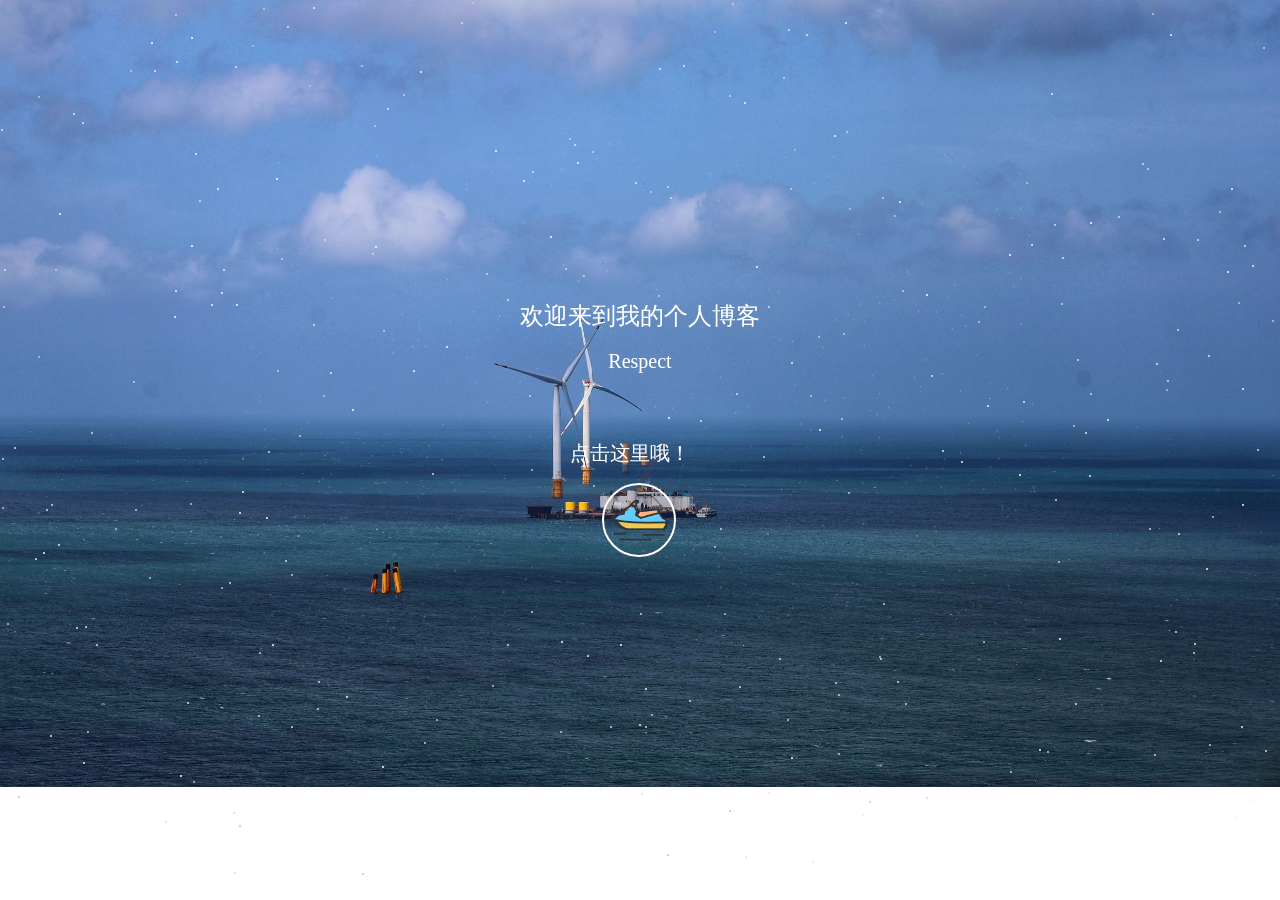
<file: index.html>
<html>
    <head>
        <title>xxx</title>
        <link rel="stylesheet" href="css/index.css">
    </head>
    <body>
        <div class="home">
            <div class="content">
                <div class="stars"></div>
                <img class="bgc" src="img/2.png" width="100%" alt="">
                <h3 class="title">欢迎来到我的个人博客</h3>
                <h3 class="titles">Respect</h3>
                <h3 class="titless">点击这里哦！</h3>
                <a href="star.html">
                    <img class="icon" src="img/kuaiting.png" alt="">
                </a>
                
            </div>
        </div>
    
    </body>
    <script>
        let mucics = document.getElementById('audio')
        document.body.addEventListener('mousemove', function() {
            setTimeout(() => {
                mucics.play();
            }, 2000);
        }, false);
    </script>
    
    </html>
</file>
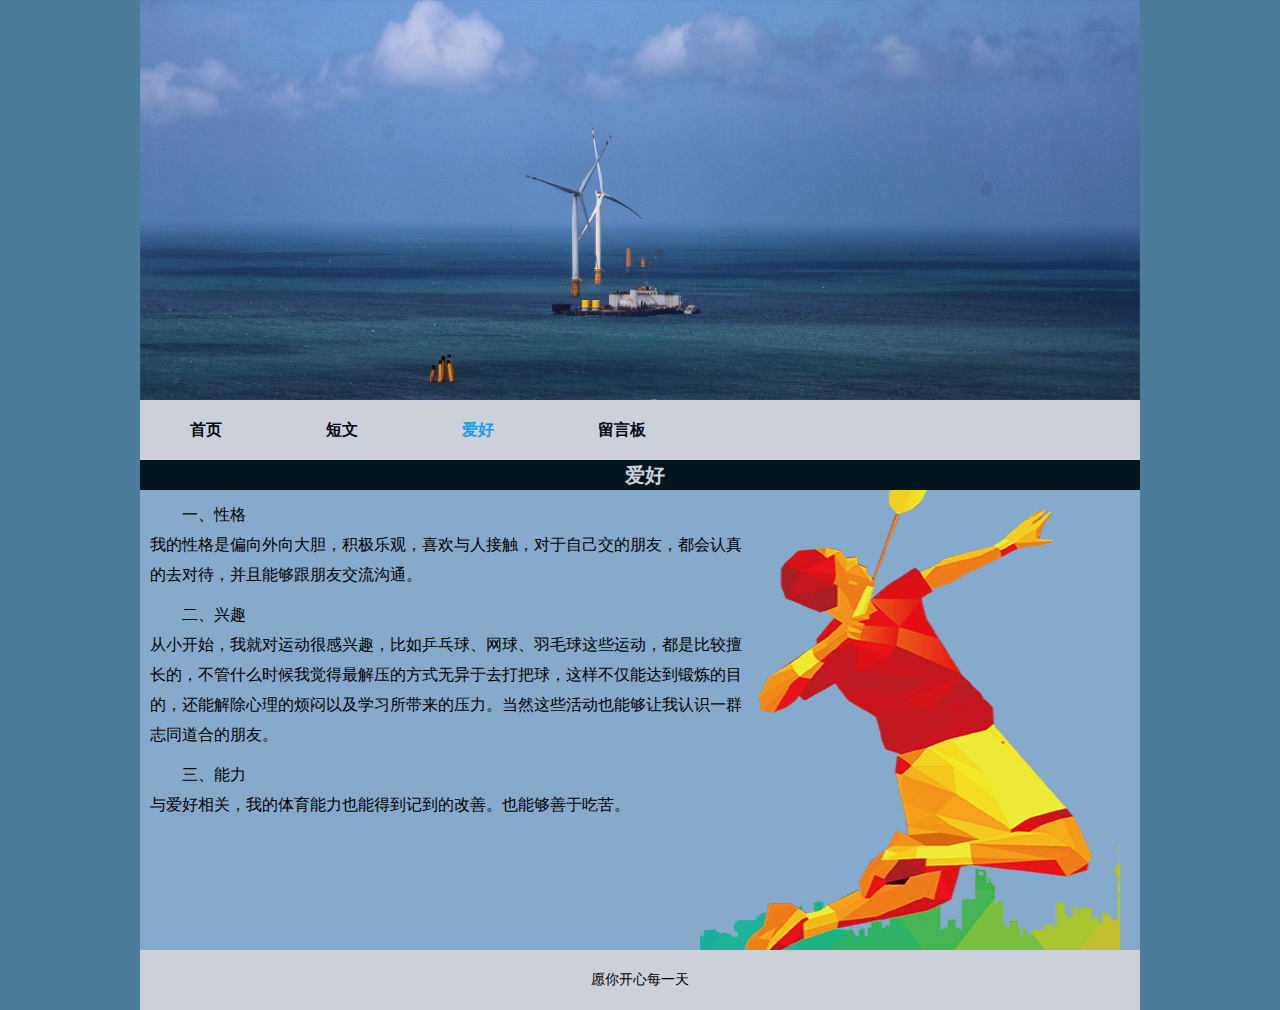
<file: aihao.html>
<html>
<head>
    <meta charset="UTF-8">
    <meta http-equiv="X-UA-Compatible" content="IE=edge">
    <meta name="viewport" content="width=device-width, initial-scale=1.0">
    <title>个人介绍</title>
    <link rel="stylesheet" href="css/aihao.css">

</head>

<body>
    <div id="bigbox">
        <div id="banner">
            <img class="img-slide img1" src="img/bg1.png" alt="1">
            <img class="img-slide img2" src="img/1.png" alt="2">
            <img class="img-slide img3" src="img/4.png" alt="3">
        </div>
        <nav>
            <a href="star.html">首页</a>
            <a href="duanwen.html">短文</a>
            <a class="dangqian">爱好</a>
            <a href="liuyan.html">留言板</a>
        </nav>
        <div id="main">
            <div id="main_right">

                <h2>爱好</h2>
                <p>
                    一、性格<br>
                    我的性格是偏向外向大胆，积极乐观，喜欢与人接触，对于自己交的朋友，都会认真的去对待，并且能够跟朋友交流沟通。
                </p>
                <p>
                    二、兴趣<br>
                    从小开始，我就对运动很感兴趣，比如乒乓球、网球、羽毛球这些运动，都是比较擅长的，不管什么时候我觉得最解压的方式无异于去打把球，这样不仅能达到锻炼的目的，还能解除心理的烦闷以及学习所带来的压力。当然这些活动也能够让我认识一群志同道合的朋友。
                </p>
                <p>
                    三、能力<br>
                    与爱好相关，我的体育能力也能得到记到的改善。也能够善于吃苦。
                </p>
                <img src="img/7.png" alt="">
            </div>
        </div>
        <footer>
            <p>
                愿你开心每一天
            </p>
        </footer>
    </div>
    <script type="text/javascript">
        var index=0;
        //效果
        function ChangeImg() {
            index++;
            var a=document.getElementsByClassName("img-slide");
            if(index>=a.length) index=0;
            for(var i=0;i<a.length;i++){
                a[i].style.display='none';
            }
            a[index].style.display='block';
        }
        //设置定时器，每隔两秒切换一张图片
        setInterval(ChangeImg,3000);
    </script>
</body>

</html>
</file>
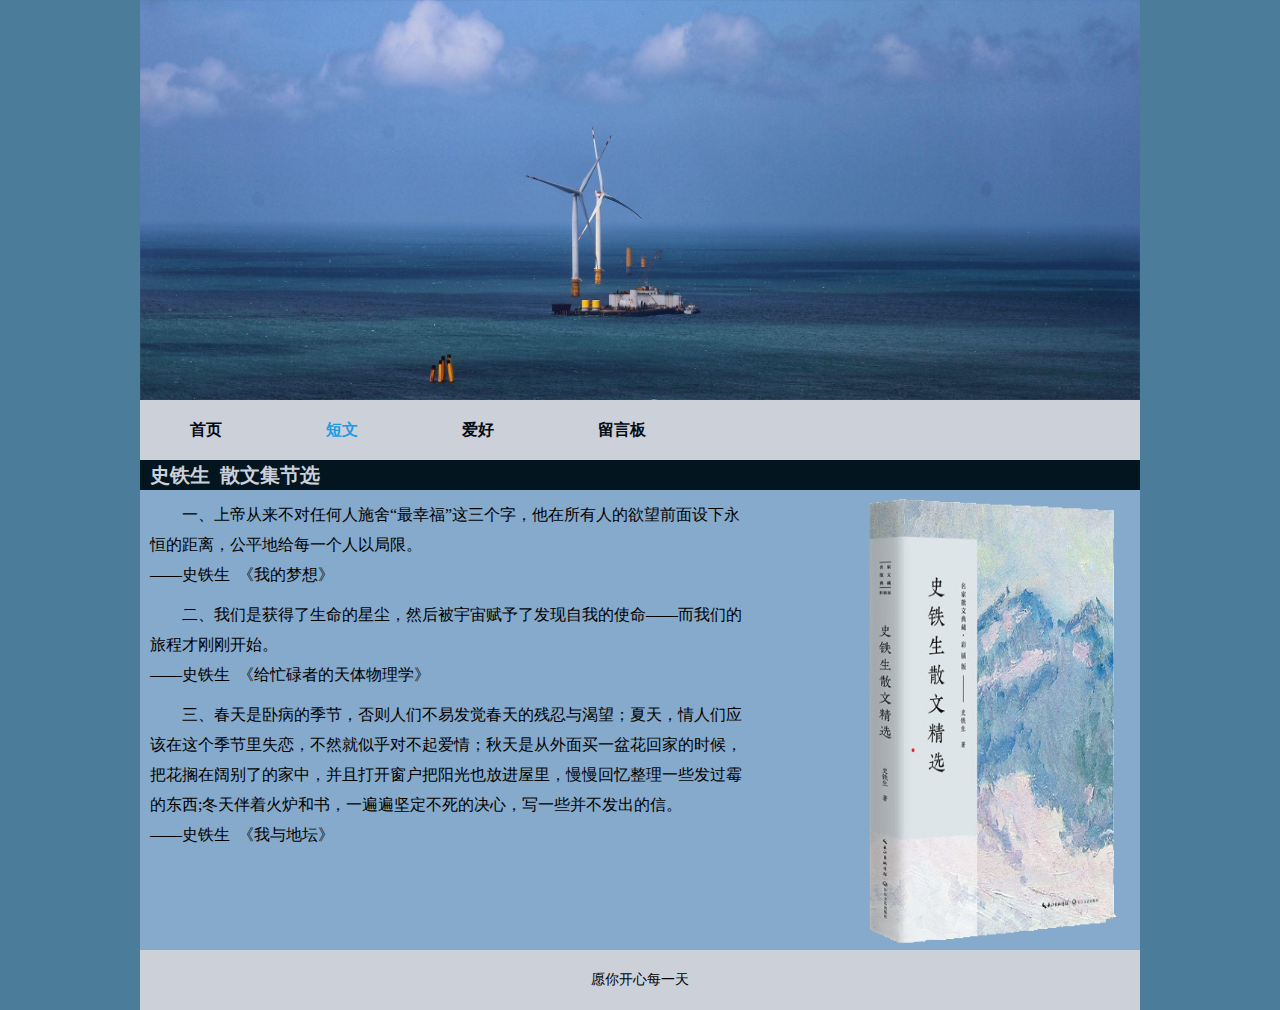
<file: duanwen.html>
<html>
<head>
    <meta charset="UTF-8">
    <meta http-equiv="X-UA-Compatible" content="IE=edge">
    <meta name="viewport" content="width=device-width, initial-scale=1.0">
    <title>个人介绍</title>
    <link rel="stylesheet" href="css/duanwen.css">

</head>

<body>
    <div id="bigbox">
        <div id="banner">
            <img class="img-slide img1" src="img/bg1.png" alt="1">
            <img class="img-slide img2" src="img/1.png" alt="2">
            <img class="img-slide img3" src="img/4.png" alt="3">
        </div>
        <nav>
            <a href="star.html">首页</a>
            <a href="" class="dangqian">短文</a>
            <a href="aihao.html">爱好</a>
            <a href="liuyan.html">留言板</a>
        </nav>
        <div id="main">
            <div id="main_right">

                <h2>史铁生&nbsp&nbsp散文集节选</h2>
                <p>
                    一、上帝从来不对任何人施舍“最幸福”这三个字，他在所有人的欲望前面设下永恒的距离，公平地给每一个人以局限。<br>
                    ——史铁生&nbsp&nbsp《我的梦想》
                </p>
                <p>
                    二、我们是获得了生命的星尘，然后被宇宙赋予了发现自我的使命——而我们的旅程才刚刚开始。<br>
                    ——史铁生&nbsp&nbsp《给忙碌者的天体物理学》
                </p>
                <p>
                    三、春天是卧病的季节，否则人们不易发觉春天的残忍与渴望；夏天，情人们应该在这个季节里失恋，不然就似乎对不起爱情；秋天是从外面买一盆花回家的时候，把花搁在阔别了的家中，并且打开窗户把阳光也放进屋里，慢慢回忆整理一些发过霉的东西;冬天伴着火炉和书，一遍遍坚定不死的决心，写一些并不发出的信。<br>
                    ——史铁生&nbsp&nbsp《我与地坛》
                </p>
                <img src="img/3.png" alt="">
            </div>
        </div>
        <footer>
            <p>
                愿你开心每一天
            </p>
        </footer>
    </div>
    <script type="text/javascript">
        var index=0;
        //效果
        function ChangeImg() {
            index++;
            var a=document.getElementsByClassName("img-slide");
            if(index>=a.length) index=0;
            for(var i=0;i<a.length;i++){
                a[i].style.display='none';
            }
            a[index].style.display='block';
        }
        //设置定时器，每隔两秒切换一张图片
        setInterval(ChangeImg,3000);
    </script>
</body>

</html>
</file>
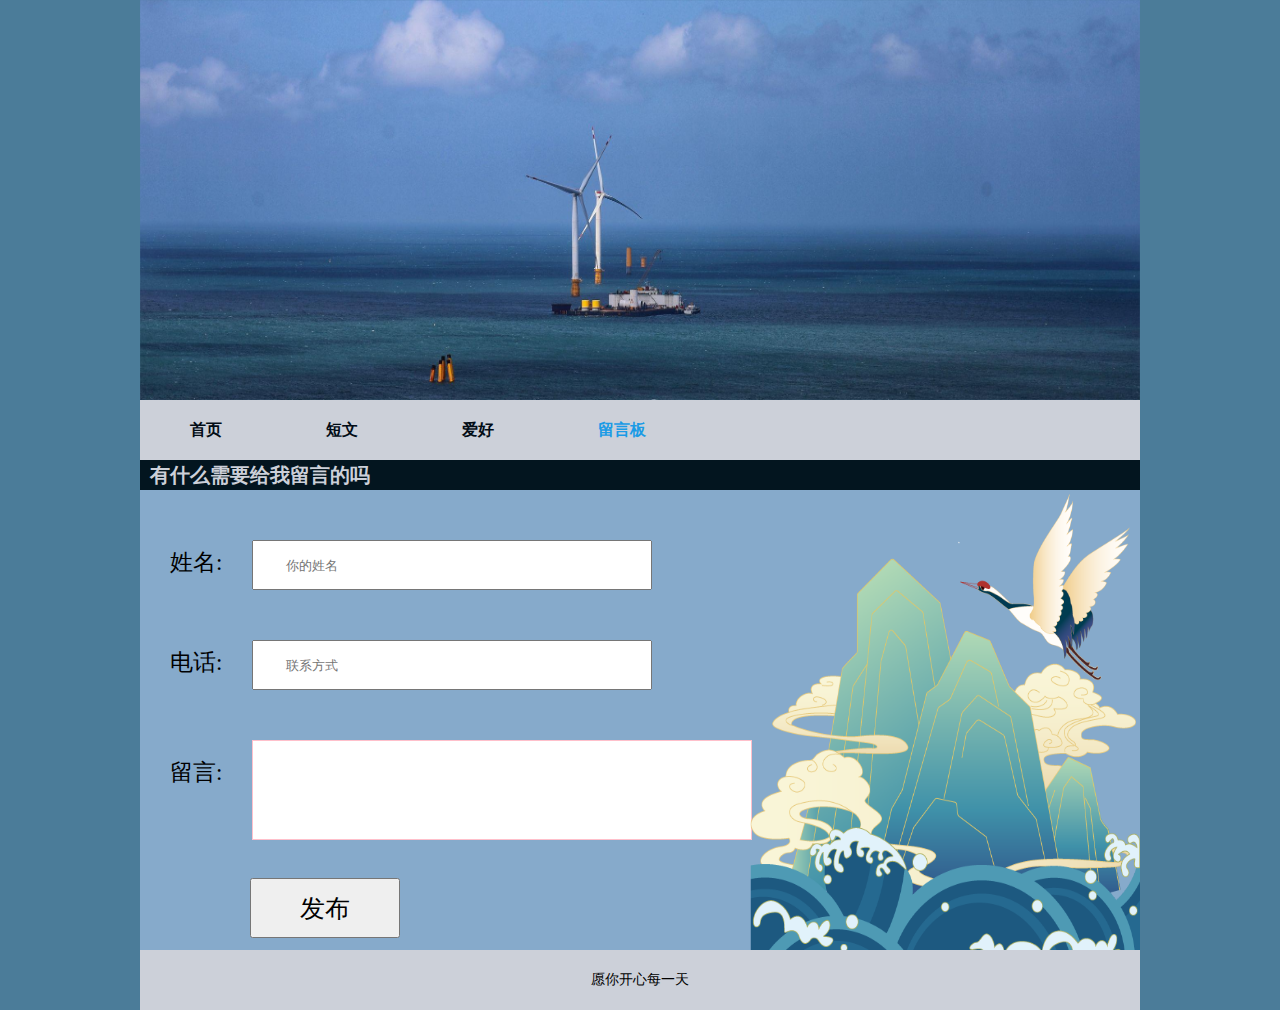
<file: liuyan.html>
<html>
<head>
    <meta charset="UTF-8">
    <meta http-equiv="X-UA-Compatible" content="IE=edge">
    <meta name="viewport" content="width=device-width, initial-scale=1.0">
    <title>个人介绍</title>
    <link rel="stylesheet" href="css/liuyan.css">

</head>

<body>
    <div id="bigbox">
        <div id="banner">
            <img class="img-slide img1" src="img/bg1.png" alt="1">
            <img class="img-slide img2" src="img/1.png" alt="2">
            <img class="img-slide img3" src="img/4.png" alt="3">
        </div>
        <nav>
            <a href="star.html">首页</a>
            <a href="duanwen.html">短文</a>
            <a href="aihao.html">爱好</a>
            <a class="dangqian">留言板</a>
        </nav>
        <div id="main">
            <div id="main_right">

                <h2>有什么需要给我留言的吗</h2>
                <p><span>姓名:</span><input id="input" type="text" placeholder="你的姓名"></p>
                <p><span>电话:</span><input id="input" type="text" placeholder="联系方式"></p>
                <p><span style="position: relative; bottom:60px;">留言:</span><textarea></textarea></p>
                <p><button>发布</button></p>
                
                
                <ul></ul>
                <script>
                    //1、获取元素
                    var txt = document.querySelector("textarea");
                    var btn = document.querySelector("button");
                    var ul = document.querySelector("ul");
                    //2、给button绑定点击事件
                    btn.onclick = function () {
                        if (txt.value == "") {//当文本框中没有文字时，提示
                            alert("您没有输入内容")
                        } else {
                            //创建元素li作为留言区
                            var li = document.createElement("li");
                            //将文本框中的内容放到li中,a标签中href中的内容代表什么都不执行
                            li.innerHTML = txt.value + "<a href='javascript:;'>删除</a>"
                            txt.value = "";//添加之后文本框的内容清空
                            //将留言添加到ul中，而且在最上方
                            ul.insertBefore(li, ul.children[0]);
                            //当点击删除时删除ul中的li
                            var as = document.querySelectorAll("a");
                            //循环给每个删除绑定事件
                            for (var i = 0; i < as.length; i++) {
                                as[i].onclick = function () {
                                    //删除当前a标签所在位置的父节点li
                                    ul.removeChild(this.parentNode);
                                }
                            }
                        }
                    }
                </script>
                <img src="img/6.png" alt="">
            </div>
        </div>
        <footer>
            <p>
                愿你开心每一天
            </p>
        </footer>
    </div>
    <script type="text/javascript">
        var index=0;
        //效果
        function ChangeImg() {
            index++;
            var a=document.getElementsByClassName("img-slide");
            if(index>=a.length) index=0;
            for(var i=0;i<a.length;i++){
                a[i].style.display='none';
            }
            a[index].style.display='block';
        }
        //设置定时器，每隔两秒切换一张图片
        setInterval(ChangeImg,3000);
    </script>
</body>

</html>
</file>
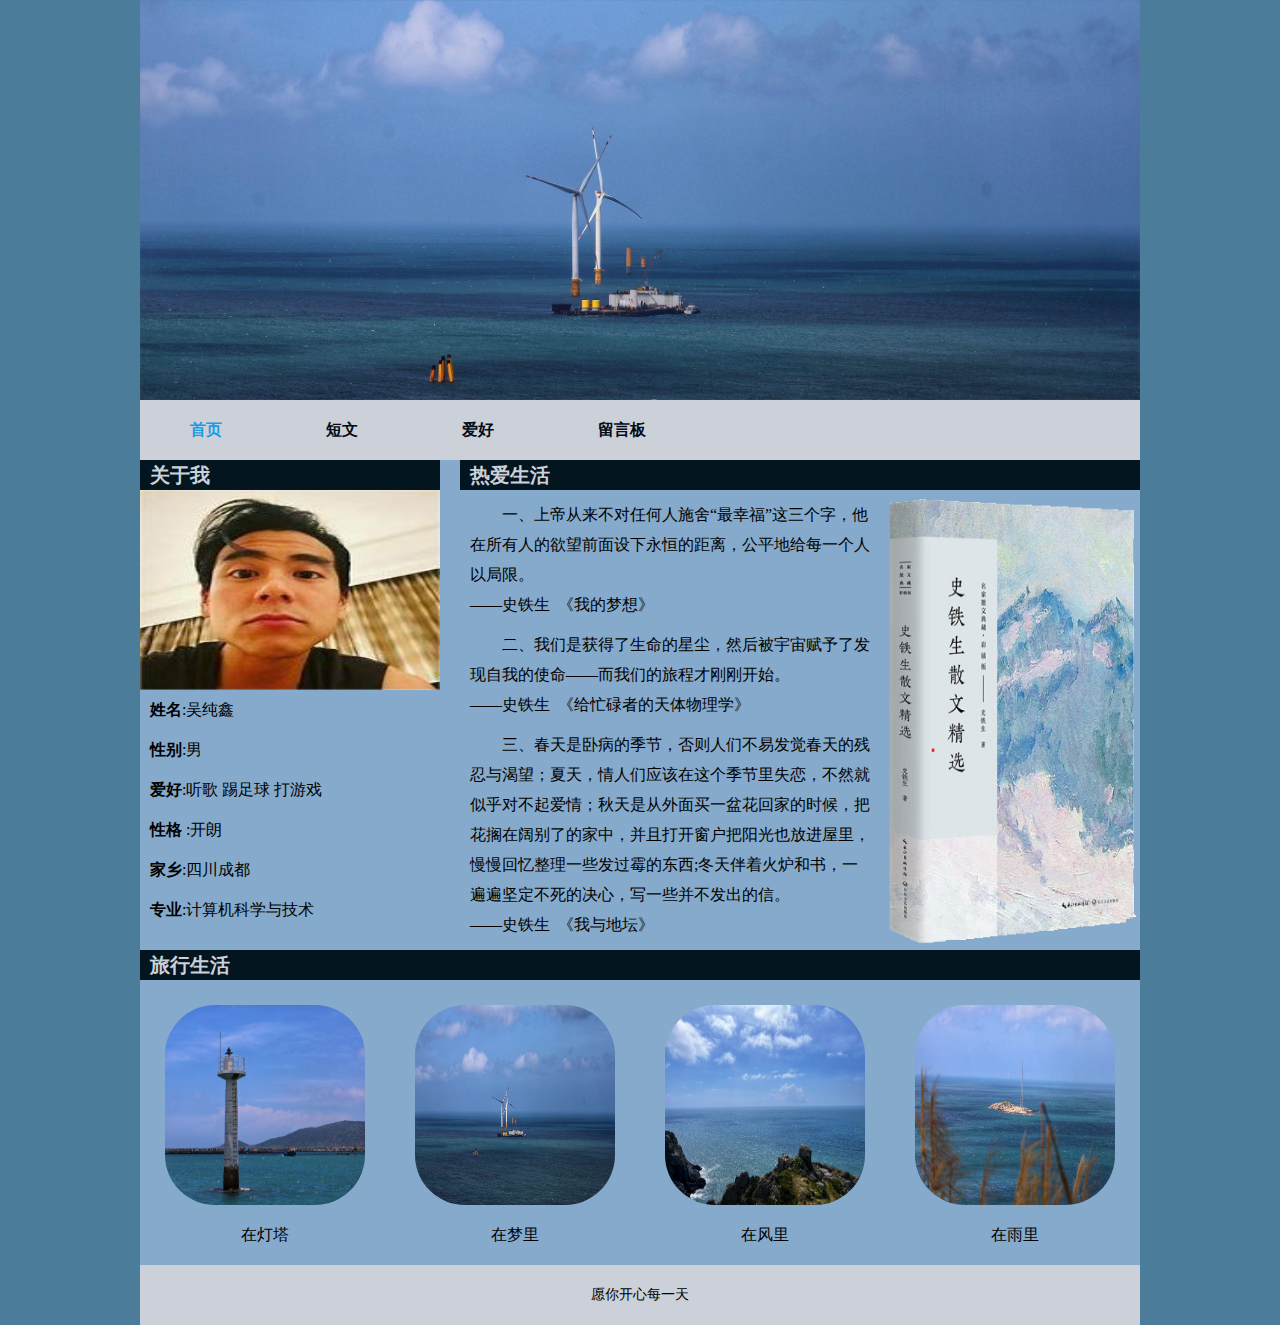
<file: star.html>
<html>
<head>
    <meta charset="UTF-8">
    <meta http-equiv="X-UA-Compatible" content="IE=edge">
    <meta name="viewport" content="width=device-width, initial-scale=1.0">
    <title>个人介绍</title>
    <link rel="stylesheet" href="css/star.css">

</head>

<body>
    <div id="bigbox">
        <div id="banner">
            <img class="img-slide img1" src="img/bg1.png" alt="1">
            <img class="img-slide img2" src="img/1.png" alt="2">
            <img class="img-slide img3" src="img/4.png" alt="3">
        </div>
        <nav>
            <a class="dangqian" href="">首页</a>
            <a href="duanwen.html">短文</a>
            <a href="aihao.html">爱好</a>
            <a href="liuyan.html">留言板</a>
        </nav>
        <div id="main">
            <div id="main_left">
                <h2>关于我</h2>
                <img src="img/tou.jpg" alt="">
                <p>
                    <span>姓名</span>:吴纯鑫<br>
                    <span>性别</span>:男<br>
                    <span>爱好</span>:听歌 踢足球 打游戏<br>
                    <span>性格</span> :开朗<br>
                    <span>家乡</span>:四川成都<br>
                    <span>专业</span>:计算机科学与技术
                </p>
            </div>
            <div id="main_right">
                <h2>热爱生活</h2>
                <p>
                    一、上帝从来不对任何人施舍“最幸福”这三个字，他在所有人的欲望前面设下永恒的距离，公平地给每一个人以局限。<br>
                    ——史铁生&nbsp&nbsp《我的梦想》
                </p>
                <p>
                    二、我们是获得了生命的星尘，然后被宇宙赋予了发现自我的使命——而我们的旅程才刚刚开始。<br>
                    ——史铁生&nbsp&nbsp《给忙碌者的天体物理学》
                </p>
                <p>
                    三、春天是卧病的季节，否则人们不易发觉春天的残忍与渴望；夏天，情人们应该在这个季节里失恋，不然就似乎对不起爱情；秋天是从外面买一盆花回家的时候，把花搁在阔别了的家中，并且打开窗户把阳光也放进屋里，慢慢回忆整理一些发过霉的东西;冬天伴着火炉和书，一遍遍坚定不死的决心，写一些并不发出的信。<br>
                    ——史铁生&nbsp&nbsp《我与地坛》
                </p>
                <img src="img/3.png" alt="">
            </div>
        </div>
        <div id="luxing">
            <h2>旅行生活</h2>
            <div>
                <div id="picture">
                    <img src="img/1.png" alt="">
                    <p>在灯塔</p>
                </div>
                <div id="picture">
                    <img src="img/2.png" alt="">
                    <p>在梦里</p>
                </div>
                <div id="picture">
                    <img src="img/4.png" alt="">
                    <p>在风里</p>
                </div>
                <div id="picture">
                    <img src="img/5.png" alt="">
                    <p>在雨里</p>
                </div>
            </div>
        </div>
        <footer>
            <p>
                愿你开心每一天
            </p>
        </footer>
    </div>
    <script type="text/javascript">
        var index=0;
        //效果
        function ChangeImg() {
            index++;
            var a=document.getElementsByClassName("img-slide");
            if(index>=a.length) index=0;
            for(var i=0;i<a.length;i++){
                a[i].style.display='none';
            }
            a[index].style.display='block';
        }
        //设置定时器，每隔两秒切换一张图片
        setInterval(ChangeImg,3000);
    </script>
</body>

</html>
</file>
<file: css/index.css>
* {
    margin: 0;
    padding: 0
}

.home {
    height: 100%;
    overflow: hidden;
}

.content {
    perspective: 340px;
    width: 100%;
    position: relative;
}
span {
    display: block;
    text-align: center;
}

.stars {
    position: absolute;
    top: 50%;
    left: 50%;
    width: 2px;
    height: 2px;
    z-index: 999;
    border-radius: 50%;
    box-shadow: -447px 387px #c4c4c4, -401px 118px #fafafa, -109px 217px #d9d9d9, -680px -436px #e3e3e3, 514px 360px #cccccc, -708px 298px #e8e8e8, -696px -270px #ededed, 116px -128px #f7f7f7, 179px 35px white, -404px -90px whitesmoke, -331px -309px #c4c4c4, -363px -24px #d1d1d1, 277px 416px #fafafa, -145px -244px whitesmoke, 123px 62px #d4d4d4, -407px 418px #d9d9d9, 535px 237px #d9d9d9, -466px -78px #f7f7f7, 257px 287px #dedede, 327px -398px #e0e0e0, -602px -38px #c2c2c2, 128px 398px #e6e6e6, 274px -446px #d1d1d1, -602px -298px #c7c7c7, 526px -5px #c4c4c4, -90px -158px #fcfcfc, 5px 294px whitesmoke, -633px 229px #c4c4c4, -475px 427px #dedede, 586px -453px #f2f2f2, 180px -432px #c7c7c7, -637px -88px #cfcfcf, -453px 308px #d6d6d6, -111px 1px #d9d9d9, 573px -450px #ededed, 198px 300px #d6d6d6, -355px 166px #dedede, -715px 13px #e3e3e3, 262px -104px #d1d1d1, 147px 325px #dbdbdb, 1px 399px #dbdbdb, 286px -100px white, 43px -329px #e8e8e8, 617px 55px #d9d9d9, -168px -392px #cccccc, 84px 219px #c9c9c9, 507px -226px #d9d9d9, -327px -70px #e6e6e6, 386px -212px #c4c4c4, -717px 4px #cfcfcf, 502px -231px #e3e3e3, 302px 56px #ededed, 649px 341px #c7c7c7, 569px 350px #c9c9c9, 516px -31px #e6e6e6, 689px 447px #c2c2c2, 591px -206px #fafafa, 422px -137px #e6e6e6, -510px -324px #cccccc, -649px 287px #c2c2c2, -194px -48px #f7f7f7, -279px -329px #d1d1d1, -406px 478px #dbdbdb, -735px -87px #c9c9c9, 30px -197px #dedede, -564px 233px #e6e6e6, -486px -324px #ededed, -54px -7px #ededed, -441px -194px #e3e3e3, -133px -95px #e0e0e0, -722px -73px #d6d6d6, 595px 423px #ededed, 568px -39px #ededed, 370px 377px #d1d1d1, -419px -102px #fcfcfc, -450px 109px #c4c4c4, -57px -119px #d1d1d1, -582px 150px #e6e6e6, 206px -263px #cfcfcf, 582px -461px #c9c9c9, -268px -141px #d9d9d9, -148px 291px #c7c7c7, 254px -179px #c9c9c9, 725px 424px #f0f0f0, 391px -150px #ebebeb, 89px -299px #d4d4d4, 170px 1px #c9c9c9, 243px 209px #c7c7c7, 27px 460px #c9c9c9, -465px -380px #d4d4d4, 530px -360px whitesmoke, -626px 53px #e0e0e0, 706px 218px #d9d9d9, 40px -82px #cccccc, -5px -212px #e6e6e6, -742px 33px #ebebeb, -714px 478px #e0e0e0, -585px -125px #cccccc, -216px 348px #cfcfcf, 601px 332px #ededed, 344px -88px #c4c4c4, 659px -22px #d1d1d1, -411px 188px #d6d6d6, -423px -206px #fcfcfc, -359px -136px #cfcfcf, 612px 406px whitesmoke, 725px 96px whitesmoke, 363px -446px white, -204px 325px #c9c9c9, 740px 176px #fafafa, -489px -352px white, -638px 64px #dbdbdb, 537px -65px #dbdbdb, 151px -32px #ebebeb, 681px 212px #fcfcfc, 604px -149px #e6e6e6, -542px -398px #c4c4c4, -707px 66px whitesmoke, -381px 258px #cfcfcf, -30px 332px #d6d6d6, 512px -381px #c9c9c9, 195px 288px #cccccc, -278px 479px #c7c7c7, 27px -208px #d6d6d6, -288px 15px white, -680px 248px #dedede, 433px 31px #c9c9c9, 150px -206px #d4d4d4, -79px 247px white, -594px 115px #e0e0e0, 99px 292px #e0e0e0, 673px -269px #dedede, -257px -64px #d1d1d1, 449px 81px #f2f2f2, 18px -99px #d1d1d1, -694px 415px #f7f7f7, 240px 264px #e0e0e0, 450px -172px white, 383px 7px #e8e8e8, 338px -73px #c9c9c9, 291px -19px #ebebeb, 659px 137px #d1d1d1, 602px -6px #fcfcfc, 554px 249px #ebebeb, 625px 356px #d9d9d9, 579px -183px #d6d6d6, -20px 250px white, -401px 431px #c4c4c4, -645px -232px #cccccc, -265px -148px white, 553px 258px #d1d1d1, 166px -360px #ebebeb, 719px 51px #ededed, 612px -129px #ebebeb, -465px -104px #f2f2f2, -154px -121px #d9d9d9, -1px 330px #f2f2f2, -666px 248px #f7f7f7, -720px 264px #ededed, 148px -365px #e6e6e6, -388px -349px #c4c4c4, 128px -88px #e3e3e3, -683px -274px #fafafa, -341px 41px #c9c9c9, -59px -471px #f0f0f0, -3px -427px #c2c2c2, 418px 167px #d6d6d6, 343px 247px #c7c7c7, 623px -347px #d1d1d1, 716px -217px white, 243px -409px whitesmoke, -75px -126px #d6d6d6, -730px -91px #c9c9c9, -210px -397px #cfcfcf, -349px 180px #c9c9c9, -567px -281px #e0e0e0, -460px 381px #fcfcfc, -310px -22px #ededed, 450px -1px #dbdbdb, -405px -328px #e3e3e3, 5px 332px #d6d6d6, -294px 302px #fcfcfc, -398px 97px whitesmoke, -696px 325px #cfcfcf, -589px 110px #d6d6d6, 353px -411px #dbdbdb, -697px -318px #ebebeb, -114px -72px #f0f0f0, 259px -193px #fcfcfc, 60px 26px #e6e6e6, -63px -232px white, 205px -372px #f7f7f7, -464px -333px #f2f2f2, -374px 123px white, -377px -386px #c7c7c7, -80px 337px #cccccc, 478px -178px #dbdbdb, 222px 420px #ebebeb, -707px 99px #c4c4c4, 716px -132px #fafafa, -253px -286px #e3e3e3, 646px 178px #f0f0f0, 201px 24px #d1d1d1, 178px -58px #c7c7c7, -557px 368px #ededed, 0px 219px #d9d9d9, -266px -269px #cccccc, 242px -197px #c9c9c9, -419px 193px #c2c2c2, -47px 91px #c7c7c7, -109px 75px #c2c2c2, -146px -453px #d6d6d6, 671px -350px #f2f2f2, 421px -91px #d9d9d9, 738px 19px #ededed, -316px -155px #dedede, 419px 244px #fcfcfc, -278px -418px #d6d6d6, -581px -181px #fcfcfc, 139px 264px #d9d9d9, 691px -11px #ebebeb, -622px 402px #c2c2c2, 219px 396px #f0f0f0, -149px -423px white, -716px -78px #d9d9d9, -590px 341px #e6e6e6, -208px 79px #d6d6d6, -227px -24px #f7f7f7, 239px 262px #d1d1d1, 740px 443px #f7f7f7, 509px 134px #d6d6d6, -555px 232px #e8e8e8, -67px -427px #cfcfcf, -368px 250px #f7f7f7, 715px -415px #fafafa, 411px -301px #f0f0f0, -322px 287px #d9d9d9, -429px -90px #f2f2f2, -327px -387px #f0f0f0, -491px 183px #c2c2c2, -133px 250px #d4d4d4, 538px 139px #e3e3e3, -417px -125px #f0f0f0, 653px -351px #e6e6e6, -549px 38px #d4d4d4, 602px 110px whitesmoke, 415px 105px #e0e0e0, -733px -371px #cfcfcf, 286px 403px #d4d4d4, 11px 320px #c4c4c4, -597px 158px whitesmoke, 716px -350px whitesmoke, 321px 67px #fafafa, -237px -300px #cfcfcf, 74px 152px #c9c9c9, 587px -123px #fcfcfc, 699px -332px whitesmoke, 399px 355px #f7f7f7, -323px 314px #dbdbdb, 89px 416px #c7c7c7, 445px 38px #e3e3e3, 572px 122px #c4c4c4, -258px 372px white, 49px 306px #d9d9d9, 437px -35px #dedede, 566px 174px #f2f2f2, 732px -299px whitesmoke, -410px 394px #ededed, 131px -415px white, 19px -326px #e8e8e8, -700px -188px #d1d1d1, 96px -1px #e0e0e0, -328px -396px #f0f0f0, -117px -214px #fcfcfc, -53px 261px #ebebeb, 80px 134px #d6d6d6, -364px -216px white, -636px -125px #dbdbdb, -639px -265px #e3e3e3, 208px 98px #c7c7c7, 172px 467px #e0e0e0, 435px 309px #e3e3e3, 194px -259px #f0f0f0, 209px -186px #c9c9c9, -312px 418px #fafafa, 229px 407px #c9c9c9, -449px -357px #fafafa, 674px 121px #e8e8e8, 608px -429px #ebebeb, -431px -428px #cfcfcf, 105px 462px #e3e3e3, -179px -372px #e3e3e3, 143px -317px #d6d6d6, -449px -149px #fafafa, -544px 250px #dedede, -220px -323px whitesmoke, 658px 8px whitesmoke, -656px -244px #e8e8e8, 347px 11px whitesmoke, 694px -230px #f7f7f7, -317px 1px #c4c4c4, 28px 23px #fcfcfc, -382px 321px #dbdbdb, 632px -74px #c4c4c4, 154px -245px #c2c2c2, -553px 337px #d6d6d6, -48px -243px #d1d1d1, 92px -391px #cccccc, -71px -256px #cfcfcf, -372px 57px #d9d9d9, 369px -140px #fcfcfc, 675px 81px #c2c2c2, -663px 254px #cccccc, 703px -203px #ededed, 74px -363px #c2c2c2, 643px -458px #d1d1d1, 198px 359px #cccccc, 265px 309px #d4d4d4, -353px -368px #e8e8e8, -465px 439px whitesmoke, 693px 360px #c9c9c9, 634px -397px #d1d1d1, 467px 25px whitesmoke, -558px -272px #e6e6e6, 671px 69px #dbdbdb, 407px 357px #cfcfcf, 379px 80px white, 10px -203px #c9c9c9, 104px -292px #f0f0f0, -667px -29px #d1d1d1, 557px -155px #e6e6e6, -505px 115px #cfcfcf, -605px 164px #f2f2f2, -108px -223px #e0e0e0, 523px -156px #ebebeb, 691px 230px white, -507px -13px #d1d1d1, -349px 332px #dedede, 520px 266px whitesmoke, -66px -250px #e6e6e6, -496px -449px #ebebeb, 414px -170px #dedede, -649px 230px #ebebeb, 598px -92px #c7c7c7, -638px 113px #c2c2c2, 151px 363px #f7f7f7, -445px -241px #f0f0f0, 527px -14px #dedede, 203px -61px #cfcfcf, -716px -284px #ebebeb, -525px 134px #c2c2c2;
    animation: fly 15s linear infinite;
    transform-style: preserve-3d;
}

.stars:before,
.stars:after {
    content: "";
    position: absolute;
    width: inherit;
    height: inherit;
    box-shadow: inherit;
}

.stars:before {
    transform: translateZ(-300px);
    opacity: .6;
}

.stars:after {
    transform: translateZ(-600px);
    opacity: .4;
}

@keyframes fly {
    from {
        transform: translateZ(0px);
        opacity: .6;
    }
    to {
        transform: translateZ(200px);
        opacity: .8;
    }
}

.title {
    position: absolute;
    display: flex;
    justify-content: center;
    left: 0;
    right: 0;
    top: 300px;
    margin: auto;
    bottom: 0;
    color: #fff;
    font-size: 24px;
    font-weight: 500;
}

.titles {
    position: absolute;
    display: flex;
    justify-content: center;
    left: 0;
    right: 0;
    top: 350px;
    margin: auto;
    bottom: 0;
    color: #fff;
    font-size: 20px;
    font-weight: 500;
}
.titless {
    position: absolute;
    display: flex;
    justify-content: center;
    left: -20px;
    right: 0;
    margin: auto;
    bottom: 320px;
    color: #fff;
    font-size: 20px;
    font-weight: 500;
}

.icon {
    width: 60px;
    height: 60px;
    padding: 5px;
    border: 2px solid #fff;
    border-radius: 100%;
    position: absolute;
    left: 47%;
    bottom: 230px;
    animation: downs 2s linear infinite;
}

@keyframes downs {
    from {
        transform: translatey(0px);
        opacity: .6;
    }
    to {
        transform: translatey(30px);
        opacity: .8;
    }
}
</file>
<file: css/aihao.css>
* {
    margin: 0px;
    padding: 0px;
    list-style: none;
}

body {
    background-color: #4B7C99;
}

#bigbox {
    width: 1000px;
    margin: 0 auto;
}

#banner {
    width: 1000px;
    font-size: 0px;
}

#banner img {
    width: 1000px;
    margin: 0 auto;
    width:1000px;
    height:400px;
    max-width:100%;
    overflow:hidden;
}
.img1{
    display: block;
}

.img2{
    display: none;
}

.img3{
    display: none;
}

nav {
    background-color: #CCD0D9;
    width: 1000px;
    height: 60px;
}

nav a {
    text-decoration: none;
    line-height: 60px;
    margin-left: 50px;
    margin-right: 50px;
    color: #020C16;
    font-weight: bold;
}

nav a:hover {
    color: #1a9be6;
}

.dangqian {
    color: #1a9be6;

}

#main {
    height: 490px;
    width: 1000px;
    margin: 0 auto;
    background-color: #86aacb;
}

#main_left {
    width: 300px;
    display: inline-block;
    background-color: #86aacb;
    float: left;
}

h2 {
    box-sizing: border-box;
    padding-left: 10px;
    font-size: 20px;
    line-height: 30px;
    background-color: #03151F;
    color: #CCD0D9;
    text-align:center;
}

#main_left img {
    position: absolute;
    width: 260px;
    height:460px;
    right: 0px;
    top: 30px;
}

#main_left p {
    margin-left: 10px;
    line-height: 40px;
}

#main_left span {
    font-weight: bold;
}

#main_right {
    position: relative;
    width: 1000px;
    display: inline-block;
    height: 200px;
}

#main_right img {
    position: absolute;
    width: 420px;
    height:460px;
    right: 20px;
    top: 30px;
}

#main_right p {
    width: 600px;
    display: inline-block;
    margin-left: 10px;
    text-indent: 32px;
    line-height: 30px;
    margin-top: 10px;
}

#luxing {
    background-color: #86aacb;
    width: 1000px;
}

#luxing div {
    font-size: 0px;
}

#picture {
    font-size: 0px;
    display: inline-block;
    margin-left: 25px;
    margin-right: 25px;
    margin-top: 25px;
}

#picture img {
    width: 200px;
    height:200px;
}

#picture p {
    font-size: 16px;
    text-align: center;
    line-height: 60px;

}

footer {
    line-height: 60px;
    font-size: 14px;
    text-align: center;
    background-color: #CCD0D9;
}

#main_right ul li {
    width: 660px;
    margin-left: 10px;
    font-size: 12px;
    margin-top: 10px;
    border-bottom: 1px dotted #ccc;
    padding-bottom: 10px;
}

#main_right ul li span {
    font-size: 14px;
    font-weight: bold;
}

#liuyan {
    width: 660px;
    margin-left: 10px;
    margin: 20px;
}

#liuyan span {
    display: inline-block;
    width: 80px;
    line-height: 40px;
}

button {
    width: 100px;
    height: 30px;
    margin-left: 80px;
}
.bg1{
    width:1000px;
    height:400px;
}
</file>
<file: css/duanwen.css>
* {
    margin: 0px;
    padding: 0px;
    list-style: none;
}

body {
    background-color: #4B7C99;
}

#bigbox {
    width: 1000px;
    margin: 0 auto;
}

#banner {
    width: 1000px;
    font-size: 0px;
}

#banner img {
    width: 1000px;
    margin: 0 auto;
    width:1000px;
    height:400px;
    max-width:100%;
    overflow:hidden;
}
.img1{
    display: block;
}

.img2{
    display: none;
}

.img3{
    display: none;
}

nav {
    background-color: #CCD0D9;
    width: 1000px;
    height: 60px;
}

nav a {
    text-decoration: none;
    line-height: 60px;
    margin-left: 50px;
    margin-right: 50px;
    color: #020C16;
    font-weight: bold;
}

nav a:hover {
    color: #1a9be6;
}

.dangqian {
    color: #1a9be6;

}

#main {
    height: 490px;
    width: 1000px;
    margin: 0 auto;
    background-color: #86aacb;
}

#main_left {
    width: 300px;
    display: inline-block;
    background-color: #86aacb;
    float: left;
}

h2 {
    box-sizing: border-box;
    padding-left: 10px;
    font-size: 20px;
    line-height: 30px;
    background-color: #03151F;
    color: #CCD0D9;
}

#main_left img {
    position: absolute;
    width: 260px;
    height:460px;
    right: 0px;
    top: 30px;
}

#main_left p {
    margin-left: 10px;
    line-height: 40px;
}

#main_left span {
    font-weight: bold;
}

#main_right {
    position: relative;
    width: 1000px;
    display: inline-block;
    height: 200px;
}

#main_right img {
    position: absolute;
    width: 260px;
    height:460px;
    right: 20px;
    top: 30px;
}

#main_right p {
    width: 600px;
    display: inline-block;
    margin-left: 10px;
    text-indent: 32px;
    line-height: 30px;
    margin-top: 10px;
}

#luxing {
    background-color: #86aacb;
    width: 1000px;
}

#luxing div {
    font-size: 0px;
}

#picture {
    font-size: 0px;
    display: inline-block;
    margin-left: 25px;
    margin-right: 25px;
    margin-top: 25px;
}

#picture img {
    width: 200px;
    height:200px;
}

#picture p {
    font-size: 16px;
    text-align: center;
    line-height: 60px;

}

footer {
    line-height: 60px;
    font-size: 14px;
    text-align: center;
    background-color: #CCD0D9;
}

#main_right ul li {
    width: 660px;
    margin-left: 10px;
    font-size: 12px;
    margin-top: 10px;
    border-bottom: 1px dotted #ccc;
    padding-bottom: 10px;
}

#main_right ul li span {
    font-size: 14px;
    font-weight: bold;
}

#liuyan {
    width: 660px;
    margin-left: 10px;
    margin: 20px;
}

#liuyan span {
    display: inline-block;
    width: 80px;
    line-height: 40px;
}

button {
    width: 100px;
    height: 30px;
    margin-left: 80px;
}
.bg1{
    width:1000px;
    height:400px;
}
</file>
<file: css/liuyan.css>
* {
    margin: 0px;
    padding: 0px;
    list-style: none;
}

body {
    background-color: #4B7C99;
}

#bigbox {
    width: 1000px;
    margin: 0 auto;
}

#banner {
    width: 1000px;
    font-size: 0px;
}

#banner img {
    width: 1000px;
    margin: 0 auto;
    width:1000px;
    height:400px;
    max-width:100%;
    overflow:hidden;
}
.img1{
    display: block;
}

.img2{
    display: none;
}

.img3{
    display: none;
}

nav {
    background-color: #CCD0D9;
    width: 1000px;
    height: 60px;
}

nav a {
    text-decoration: none;
    line-height: 60px;
    margin-left: 50px;
    margin-right: 50px;
    color: #020C16;
    font-weight: bold;
}

nav a:hover {
    color: #1a9be6;
}

.dangqian {
    color: #1a9be6;

}

#main {
    height: 490px;
    width: 1000px;
    margin: 0 auto;
    background-color: #86aacb;
}

#main_left {
    width: 300px;
    display: inline-block;
    background-color: #86aacb;
    float: left;
}

h2 {
    box-sizing: border-box;
    padding-left: 10px;
    font-size: 20px;
    line-height: 30px;
    background-color: #03151F;
    color: #CCD0D9;
}

#main_left img {
    position: absolute;
    width: 260px;
    height:460px;
    right: 0px;
    top: 30px;
}

#main_left p {
    margin-left: 10px;
    line-height: 40px;
}

#main_left span {
    font-weight: bold;
}

#main_right {
    position: relative;
    width: 1000px;
    height: 200px;
}

#main_right img {
    position: absolute;
    width: 390px;
    height:460px;
    right: 0px;
    top: 30px;
}

#main_right p {
    margin-left: 30px;
}
#main_right p input{
    padding: 0;
    margin: 0;
    width: 400px;
    height: 50px;
    margin: 50px  0 0 30px;
    text-indent: 32px;
    line-height: 30px;
}
#main_right p span{
        font-size: 23px;
}

#luxing {
    background-color: #86aacb;
    width: 1000px;
}

#luxing div {
    font-size: 0px;
}

#picture {
    font-size: 0px;
    display: inline-block;
    margin-left: 25px;
    margin-right: 25px;
    margin-top: 25px;
}

#picture img {
    width: 200px;
    height:200px;
}

#picture p {
    font-size: 16px;
    text-align: center;
    line-height: 60px;

}

footer {
    line-height: 60px;
    font-size: 14px;
    text-align: center;
    background-color: #CCD0D9;
}

#main_right ul li {
    width: 660px;
    margin-left: 10px;
    font-size: 12px;
    margin-top: 10px;
    border-bottom: 1px dotted #ccc;
    padding-bottom: 10px;
}

#main_right ul li span {
    font-size: 14px;
    font-weight: bold;
}

#liuyan {
    width: 660px;
    margin-left: 10px;
    margin: 20px;
}

#liuyan span {
    display: inline-block;
    width: 80px;
    line-height: 40px;
}

button {
    margin: 30px 0 0 80px;
    width: 150px;
    height: 60px;
    font-size: 25px;
}
.bg1{
    width:1000px;
    height:400px;
}
textarea {
    margin:50px 0 0 30px;
    width: 500px;
    height: 100px;
    border: 1px pink solid;
    /* 不设置轮廓 */
    outline: none;
    /* 设置其不能改变长宽 */
    resize: none;
}

li {
    width: 300px;
    padding: 5px;
    background-color: #eee;
    font-size: 15px;
    margin: 15px 0;
}

li a {
    float: right;
}
</file>
<file: css/star.css>
* {
    margin: 0px;
    padding: 0px;
    list-style: none;
}

body {
    background-color: #4B7C99;
}

#bigbox {
    width: 1000px;
    margin: 0 auto;
}

#banner {
    width: 1000px;
    font-size: 0px;
}

#banner img {
    width: 1000px;
    margin: 0 auto;
    width:1000px;
    height:400px;
    max-width:100%;
    overflow:hidden;
}
.img1{
    display: block;
}

.img2{
    display: none;
}

.img3{
    display: none;
}

nav {
    background-color: #CCD0D9;
    width: 1000px;
    height: 60px;
}

nav a {
    text-decoration: none;
    line-height: 60px;
    margin-left: 50px;
    margin-right: 50px;
    color: #020C16;
    font-weight: bold;
}

nav a:hover {
    color: #1a9be6;
}

.dangqian {
    color: #1a9be6;

}

#main {
    height: 490px;
    width: 1000px;
    margin: 0 auto;
    background-color: #86aacb;
}

#main_left {
    width: 300px;
    display: inline-block;
    background-color: #86aacb;
    float: left;
}

h2 {
    box-sizing: border-box;
    padding-left: 10px;
    font-size: 20px;
    line-height: 30px;
    background-color: #03151F;
    color: #CCD0D9;
}

#main_left img {
    width: 300px;
    height:200px;
}

#main_left p {
    margin-left: 10px;
    line-height: 40px;
}

#main_left span {
    font-weight: bold;
}

#main_right {
    position: relative;
    width: 680px;
    margin-left: 20px;
    display: inline-block;
    height: 200px;
}

#main_right img {
    position: absolute;
    width: 260px;
    height:460px;
    right: 0px;
    top: 30px;
}

#main_right p {
    width: 400px;
    display: inline-block;
    margin-left: 10px;
    text-indent: 32px;
    line-height: 30px;
    margin-top: 10px;
}

#luxing {
    background-color: #86aacb;
    width: 1000px;
    overflow: hidden;
}

#luxing div {
    font-size: 0px;
}

#picture {
    font-size: 0px;
    /* display: inline-block; */
    margin-left: 25px;
    margin-right: 25px;
    margin-top: 25px;
    width: 200px;
    height: 260px;
    float: left;
}

#picture img {
    width: 200px;
    height:200px;
    border-radius: 50px;
}
#picture img:hover{
    position: relative;
    top: 0;
    width: 210px;
    height: 210px;
}
#picture p {
    font-size: 16px;
    line-height: 60px;
    width: 100%;
    text-align: center;
}

footer {
    line-height: 60px;
    font-size: 14px;
    text-align: center;
    background-color: #CCD0D9;
}

#main_right ul li {
    width: 660px;
    margin-left: 10px;
    font-size: 12px;
    margin-top: 10px;
    border-bottom: 1px dotted #ccc;
    padding-bottom: 10px;
}

#main_right ul li span {
    font-size: 14px;
    font-weight: bold;
}

#liuyan {
    width: 660px;
    margin-left: 10px;
    margin: 20px;
}

#liuyan span {
    display: inline-block;
    width: 80px;
    line-height: 40px;
}

button {
    width: 100px;
    height: 30px;
    margin-left: 80px;
}
</file>
